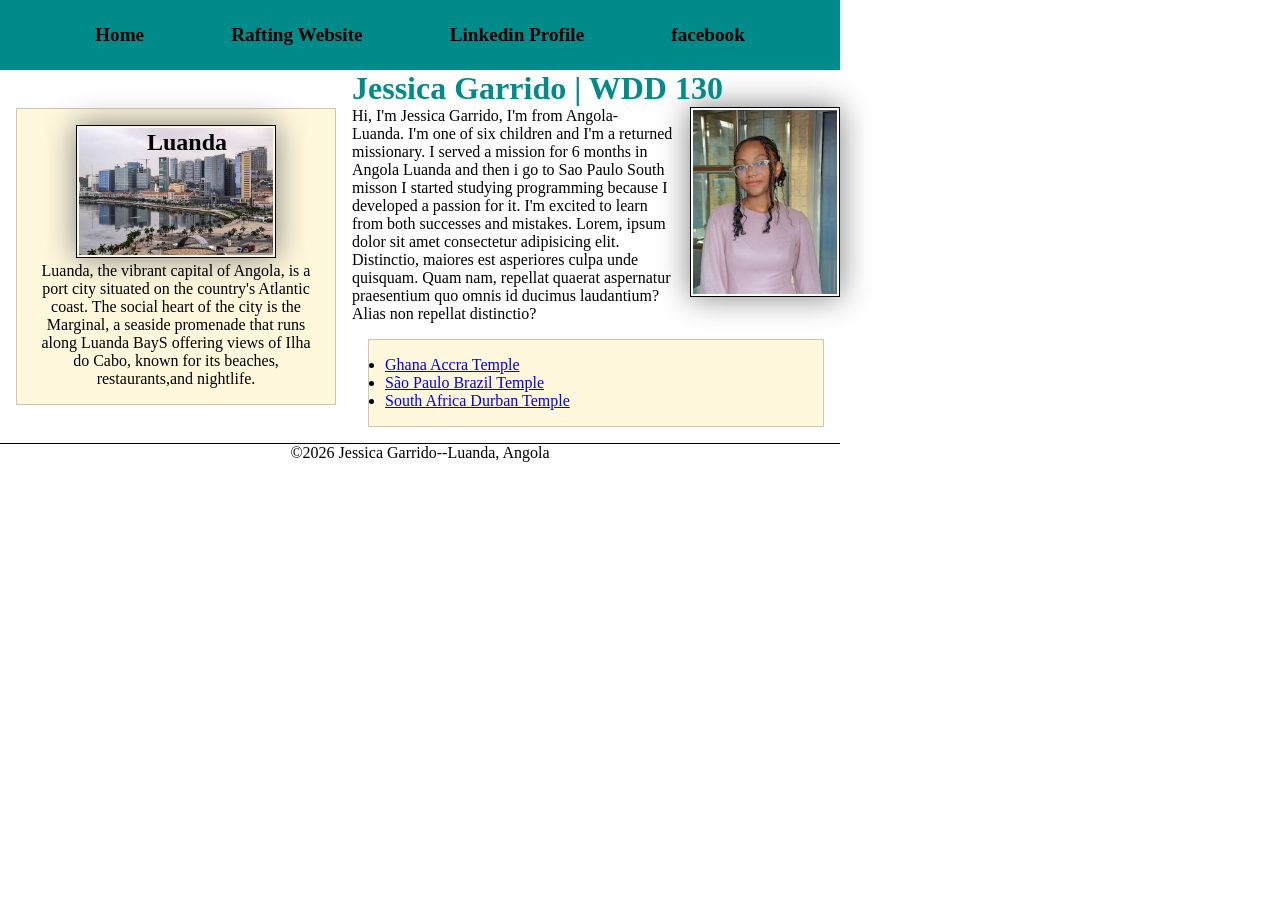
<file: index.html>
<!DOCTYPE html>
<html lang="en">

<head>
    <meta charset="UTF-8">
    <meta name="viewport" content="width=device-width, initial-scale=1.0">
    <title>Jessica Garrido | WDD 130</title>
    <meta name="description" content="Jessica Garrido, Web Development, this page is to describe who i am and a little bit about the country that i live. ">
    <meta name="author" content="Jessica Garrido">
    <link rel="stylesheet" href="styles/styles.css">
</head>

<body>
    <header>
        <nav>
            <a href="#"> Home</a>
            <a href="wwr/">Rafting Website</a>
            <a href="https://www.linkedin.com/in/jessica-garrido-05565837a/" target="_blank">Linkedin Profile</a>
            <a href="https://facebook.com." target="_blank">facebook</a>
        </nav>
    </header>
    <div class="grid">
        <main>
           <h1>Jessica Garrido | WDD 130</h1>
           <img src="images/profile.jpg" alt="Hello my name is Jessica Garrido." width="200">
           <p>Hi, I'm Jessica Garrido, I'm from Angola- Luanda. I'm one of six children and I'm a returned missionary. I 
            served a mission for 6 months in Angola Luanda and then i go to Sao Paulo South misson I started studying 
            programming because I developed a passion for it. I'm excited to learn from both successes and mistakes. Lorem, 
            ipsum dolor sit amet consectetur adipisicing elit. Distinctio, maiores est asperiores culpa unde quisquam. 
            Quam nam, repellat quaerat aspernatur praesentium quo omnis id ducimus laudantium? Alias non repellat distinctio?</p>
        <ul class="box">
            <li><a href="https://churchofjesuschristtemples.org/accra-ghana-temple/" target="_blank"> Ghana Accra Temple</a></li>
            <li><a href="https://churchofjesuschristtemples.org/sao-paulo-brazil-temple/" target="_blank">São Paulo Brazil Temple</a></li>
            <li><a href="https://churchofjesuschristtemples.org/durban-south-africa-temple/" target="_blank">South Africa Durban Temple</a></li>
        </ul>
    
        </main>

        <aside class="box">
            <h2>Luanda </h2>
            <img src="images/luanda.jpg" alt="Luanda city" >
            <p> Luanda, the vibrant capital of Angola, is a port city situated on the country's Atlantic coast. 
            The social heart of the city is the Marginal, a seaside promenade that runs along Luanda BayS 
            offering views of Ilha do Cabo, known for its beaches, restaurants,and nightlife.</p>
        </aside>
    </div>

    <footer>
        <p>©2026 Jessica Garrido--Luanda, Angola</p>
    </footer>
</body>

</html>
</file>
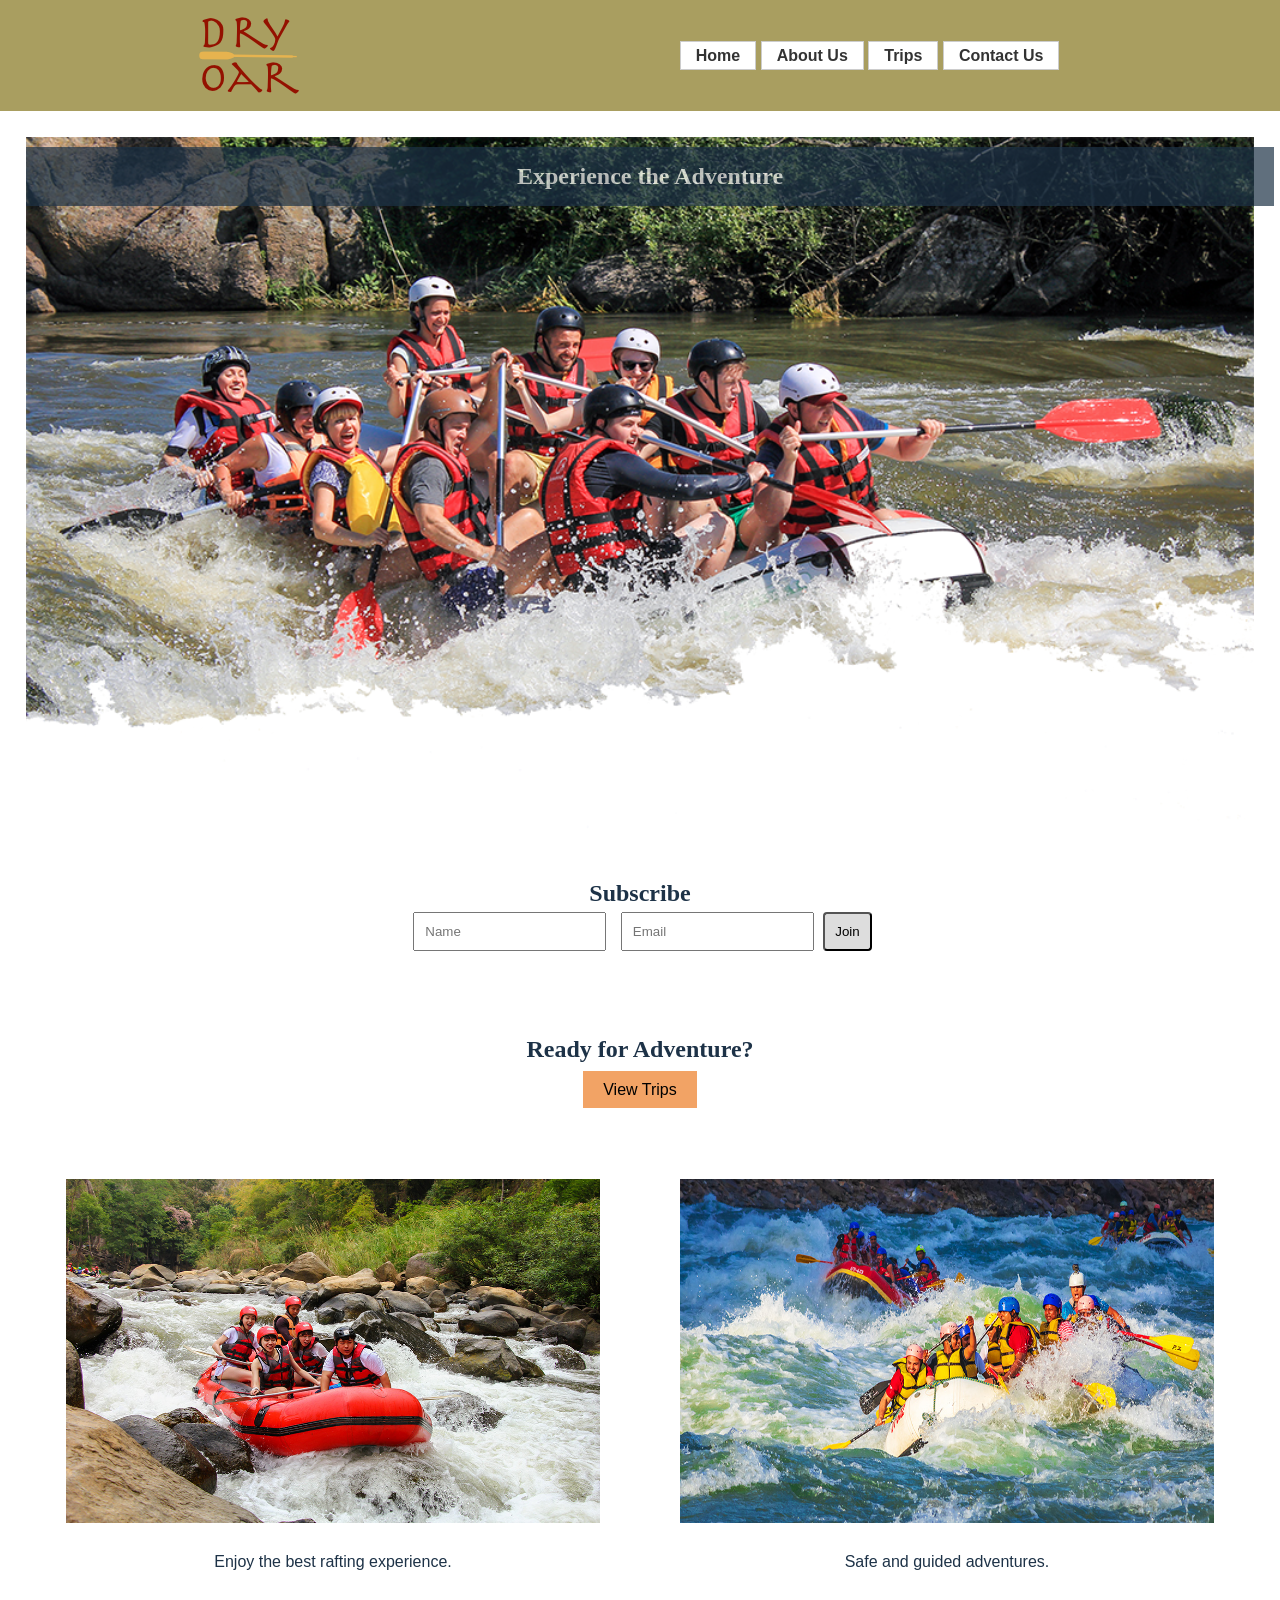
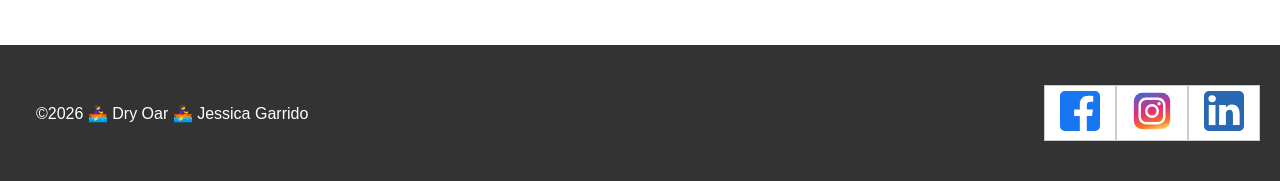
<file: wwr/index.html>
<!DOCTYPE html>
<html lang="en">


<head>
<meta charset="UTF-8">
<meta name="viewport" content="width=device-width, initial-scale=1.0">
<title>Home | White Water Rafting</title>
<meta name="description" content="Rafting adventures and experiences">
<meta name="author" content="Jessica Garrido">
<link rel="stylesheet" href="styles/rafting.css">
</head>

<body>

<header>
    <img src="images/logo1.png" alt="Rafting Logo">

    <nav>
        <a href="index.html">Home</a>
        <a href="about.html">About Us</a>
        <a href="trips.html">Trips</a>
        <a href="contact.html">Contact Us</a>
    </nav>
</header>


<section class="hero">
    <img src="images/hero_transparency_1024.png" alt="Rafting">
    <h1>Experience the Adventure</h1>
</section>


<section class="newsletter">
    <h2>Subscribe</h2>
    <input type="text" placeholder="Name">
    <input type="email" placeholder="Email">
    <button>Join</button>
</section>


<section class="cta">
    <h2>Ready for Adventure?</h2>
    <br>
    <a href="trips.html">View Trips</a>
</section>


<section class="grid">
    <div>
        <img src="images/anotherteam.jpg">
        <p>Enjoy the best rafting experience.</p>
    </div>

    <div>
        <img src="images/safeadventure.jpg">
        <p>Safe and guided adventures.</p>
    </div>
</section>

<footer>
    <p>©2026 🚣‍♀️ Dry Oar 🚣‍♀️  Jessica Garrido</p>
    <nav class="socialmedia">
        <a href="https://facebook.com">
            <img src="images/facebooksquare.svg" alt="Icon Facebook">
        </a>
        <a href="https://instagram.com">
            <img src="images/instagramsquare.svg" alt="Icon Instagram">
        </a>
        <a href="https://linkedin.com">
            <img src="images/linkedinsquare.svg" alt="Icon Linkedin">
        </a>
    </nav>
</footer>

</body>
</html>
</file>
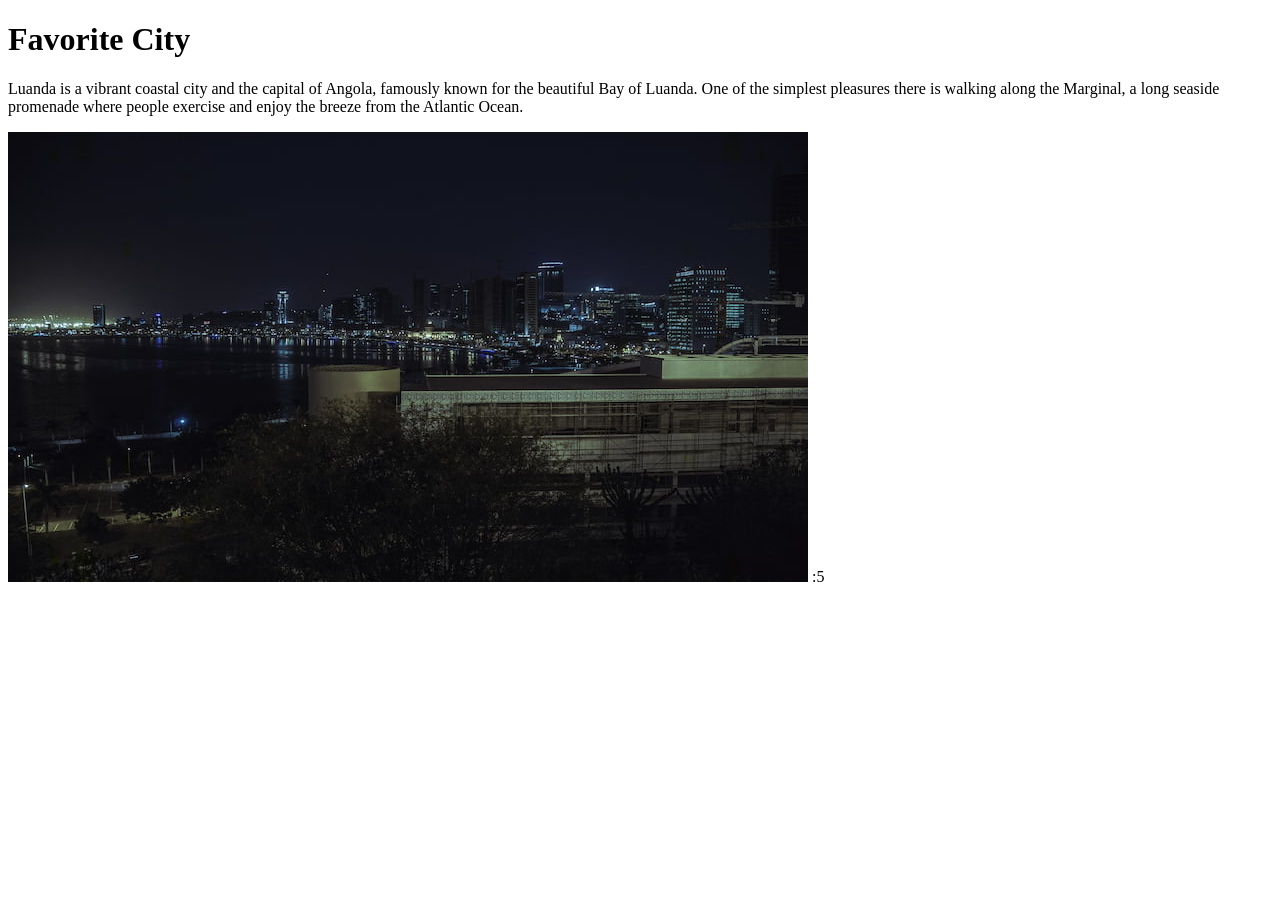
<file: week01/favorite-city.html>
<!DOCTYPE html>
<html lang="en">

<head>
    <meta charset="UTF-8">
    <meta name="viewport" content="width=device-width, initial-scale=1.0">
    <title>Document</title>
</head>

<body>
    <h1>Favorite City</h1>
    <p>Luanda is a vibrant coastal city and the capital of Angola, famously known for the beautiful
        Bay of Luanda. One of the simplest pleasures there is walking along the Marginal, a long
        seaside promenade
        where people exercise and enjoy the breeze from the Atlantic Ocean.</p>
    <img src="images/favority-city-luanda.jpg" alt="Bay of Luanda">

</body>

</html>:5
</file>
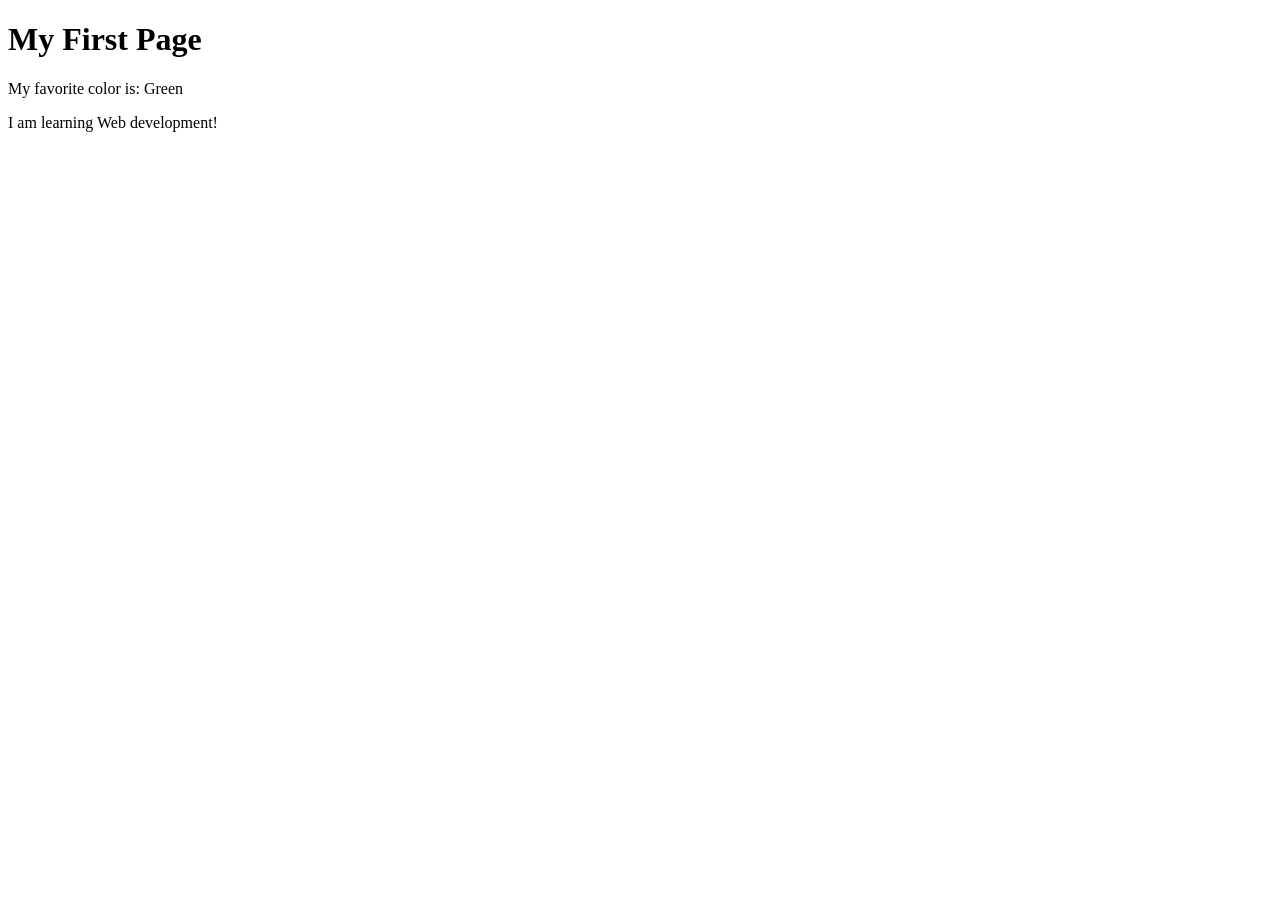
<file: week01/first-page.html>
<!DOCTYPE html>
<html lang="en">

<head>
    <meta charset="UTF-8">
    <meta name="viewport" content="width=device-width, initial-scale=1.0">
    <title>My First Page</title>
</head>

<body>
    <h1>My First Page</h1>
    <p>My favorite color is: Green </p>
    <P>I am learning Web development!</P>
</body>

</html>
</file>
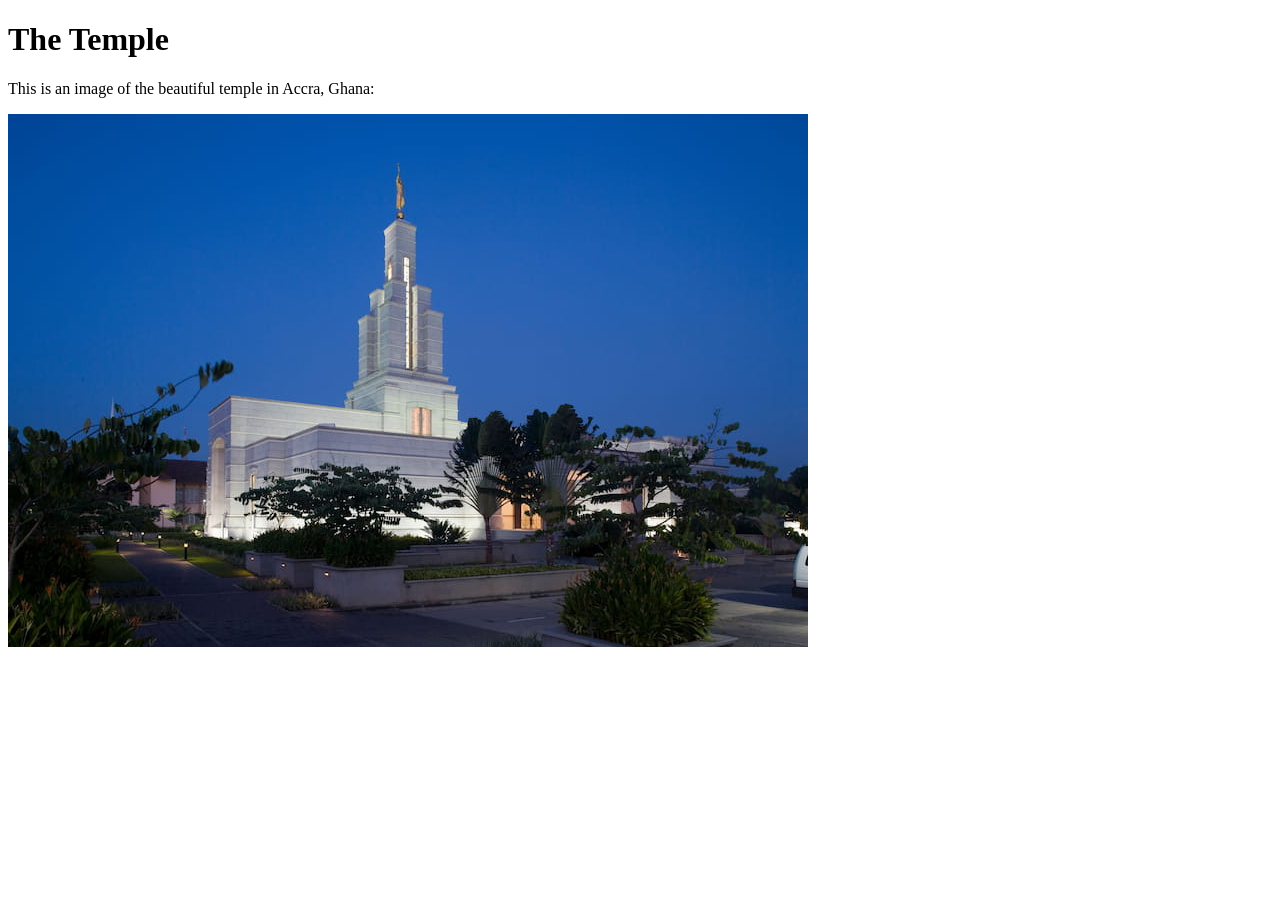
<file: week01/images-solution.html>
<!DOCTYPE html>
<html lang="en">
<head>
    <meta charset="UTF-8">
    <meta name="viewport" content="width=device-width, initial-scale=1.0">
    <title>Temple Image</title>
</head>
<body>
    <h1>The Temple</h1>
    <p>This is an image of the beautiful temple in Accra, Ghana:</p>
    <img src="images/temple-small.jpg" alt="The Accra Ghana Temple">
    
</body>
</html>
</file>
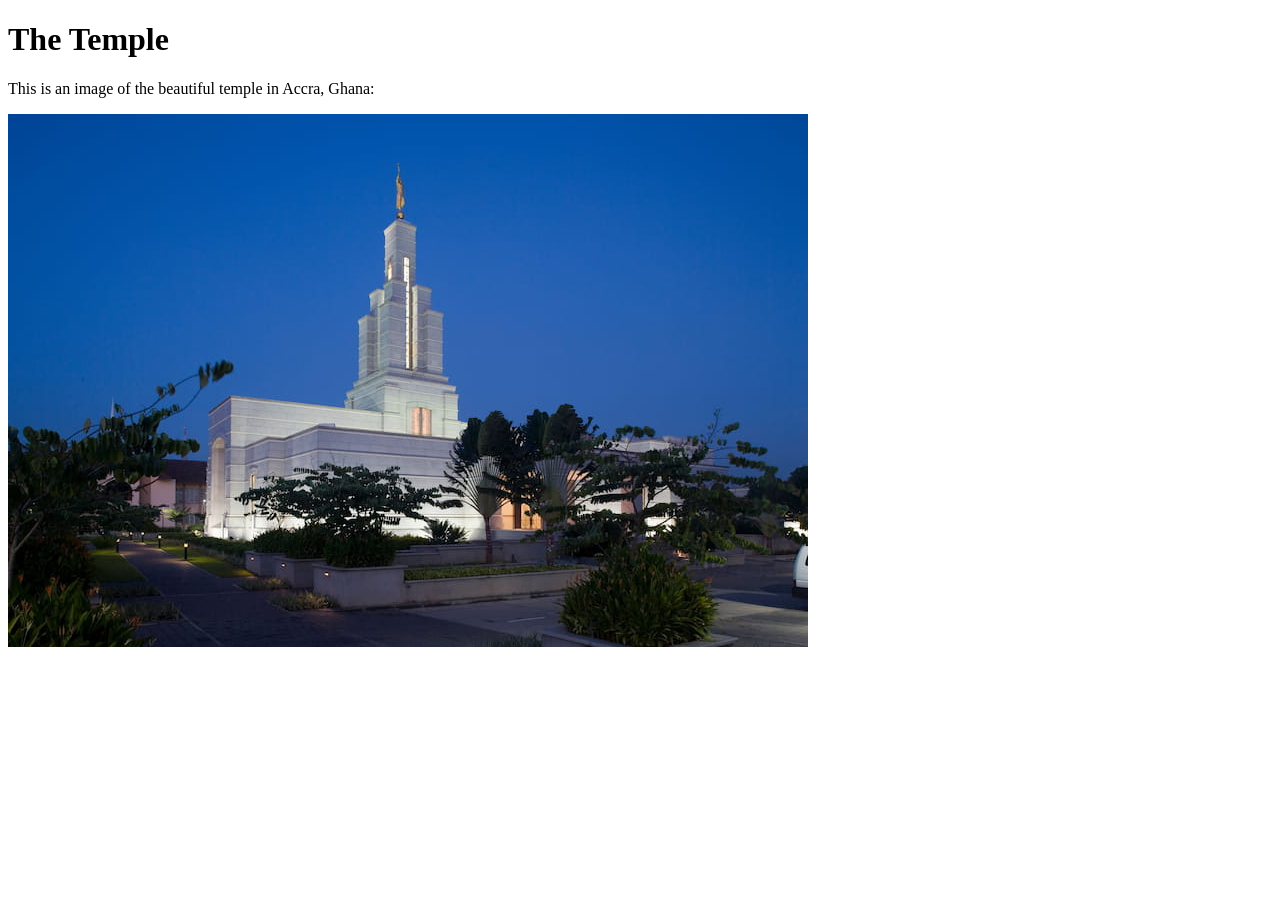
<file: week01/images.html>
<!DOCTYPE html>
<html lang="en">

<head>
    <meta charset="UTF-8">
    <meta name="viewport" content="width=device-width, initial-scale=1.0">
    <title>Temple Image</title>
</head>

<body>
    <h1>The Temple</h1>
    <p>This is an image of the beautiful temple in Accra, Ghana:</p>
    <img src="images/temple-small.jpg" alt="The Accra Ghana Temple">

</body>

</html>
</file>
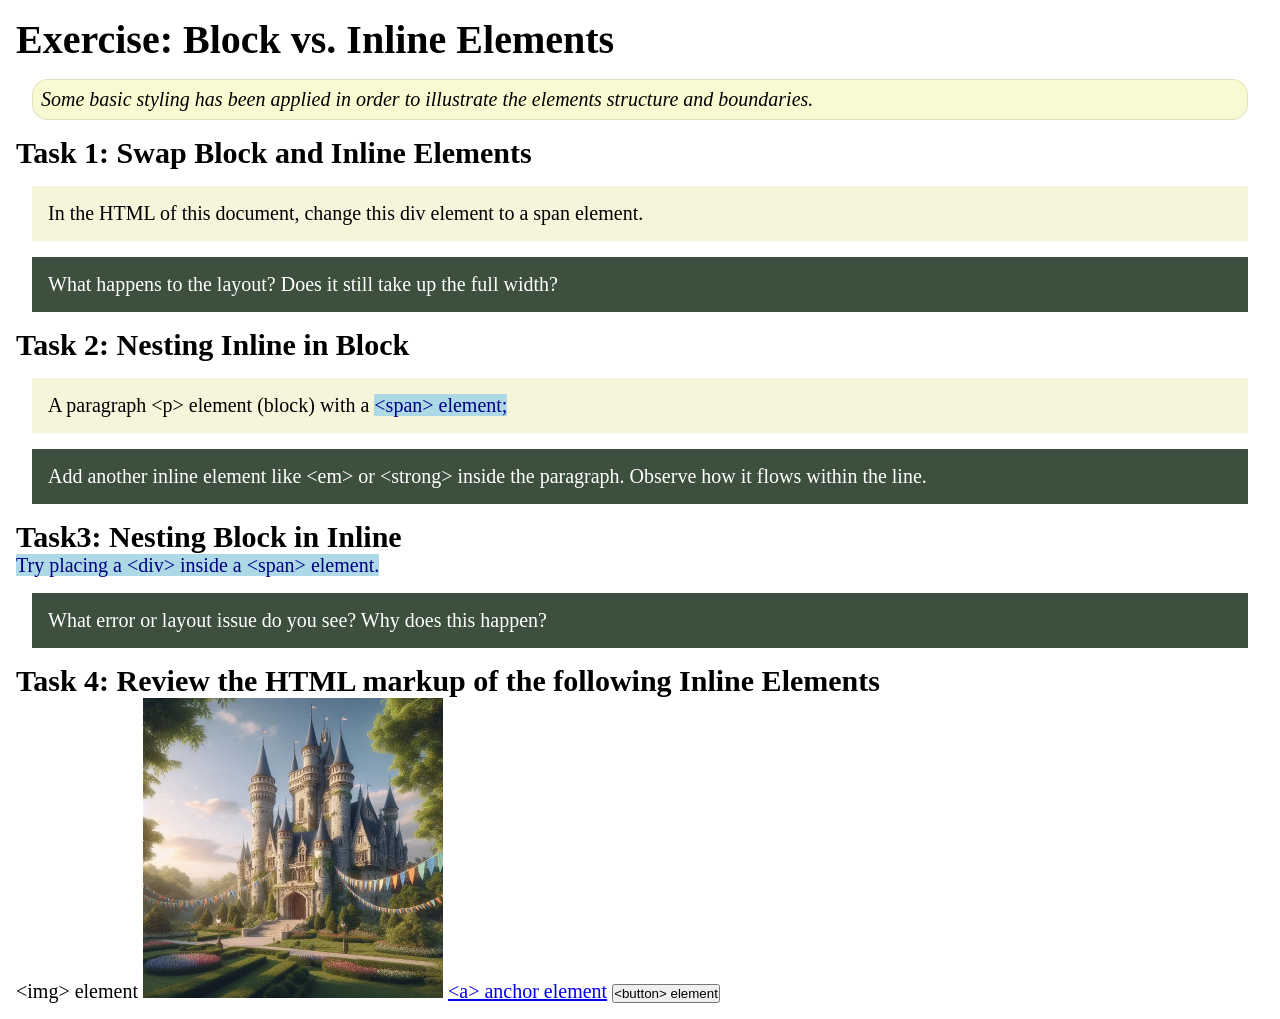
<file: week02/block-vs-inline.html>
<!DOCTYPE html>
<html lang="en">

<head>
    <meta charset="UTF-8">
    <meta name="viewport" content="width=device-width, initial-scale=1.0">
    <title>Exercise: Block vs. Inline Elements</title>
    <link rel="stylesheet" href="styles/block-vs-inline.css">
</head>

<body>
    <main>
        <h1>Exercise: Block vs. Inline Elements</h1>
        <p class="note">Some basic styling has been applied in order to illustrate the elements structure and
            boundaries.</p>

        <h2>Task 1: Swap Block and Inline Elements</h2>
        <div>In the HTML of this document, change this div element to a span element.</div>

        <p class="question">What happens to the layout? Does it still take up the full width?</p>

        <h2>Task 2: Nesting Inline in Block</h2>
        <p>A paragraph &lt;p&gt; element (block) with a <span>&lt;span&gt; element;</span></p>
        <p class="question">Add another inline element like &lt;em&gt; or &lt;strong&gt; inside the paragraph. Observe
            how it flows within the line.</p>

        <h2>Task3: Nesting Block in Inline</h2>
        <span>Try placing a &lt;div&gt; inside a &lt;span&gt; element.</span>
            <p class="question">What error or layout issue do you see? Why does this happen?</p>


            <h2>Task 4: Review the HTML markup of the following Inline Elements</h2>
        &lt;img&gt; element
        <img src="images/castle.webp" alt="placeholder image (images are inline)" width="300" height="300">
        <a href="https://churchofjesuschrist.org">&lt;a&gt; anchor element</a>
        <button type="button">&lt;button&gt; element</button>
    </main>
</body>

</html>
</file>
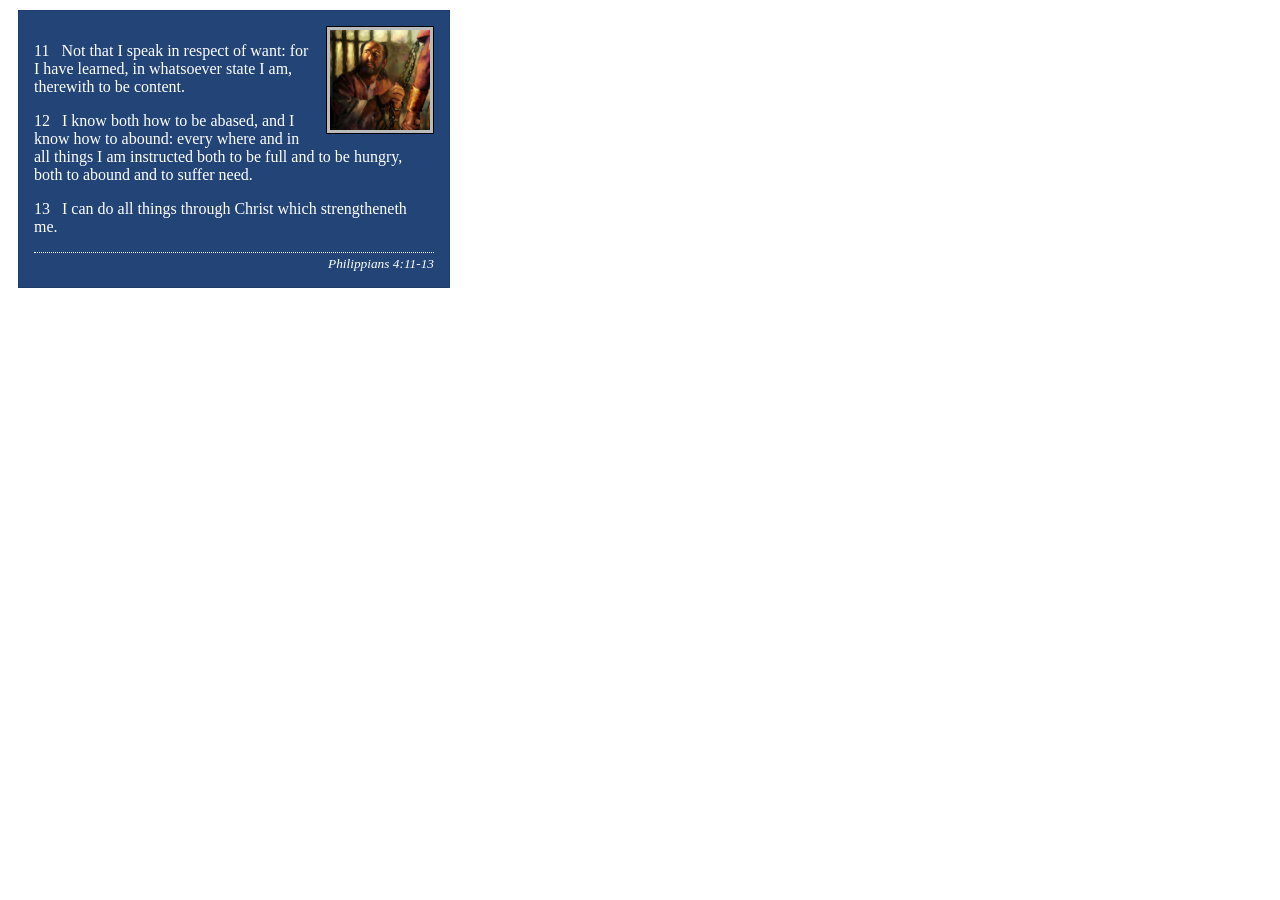
<file: week02/box-model-solution.html>
<!DOCTYPE html>
<html lang="en">
<head>
    <meta charset="UTF-8">
    <meta name="viewport" content="width=device-width, initial-scale=1.0">
    <title>Box Model Activity</title>
    <link rel="stylesheet" href="styles/box-model-solution.css">
</head>
<body>
    <main>
        <div class="callout">
            <img src="images/apostle-paul-imprisoned.webp" alt="Paul the Apostle - Imprisoned in Rome" width="200" height="200">
            <blockquote>
                <p>11 &nbsp; Not that I speak in respect of want: for I have learned, in whatsoever state I am, therewith to be content.</p>
                <p>12 &nbsp; I know both how to be abased, and I know how to abound: every where and in all things I am instructed both to be full and to be hungry, both to abound and to suffer need.</p>
                <p>13 &nbsp; I can do all things through Christ which strengtheneth me.</p>
            </blockquote>
            <cite>Philippians 4:11-13</cite>
        </div>
    </main>
</body>
</html>
</file>
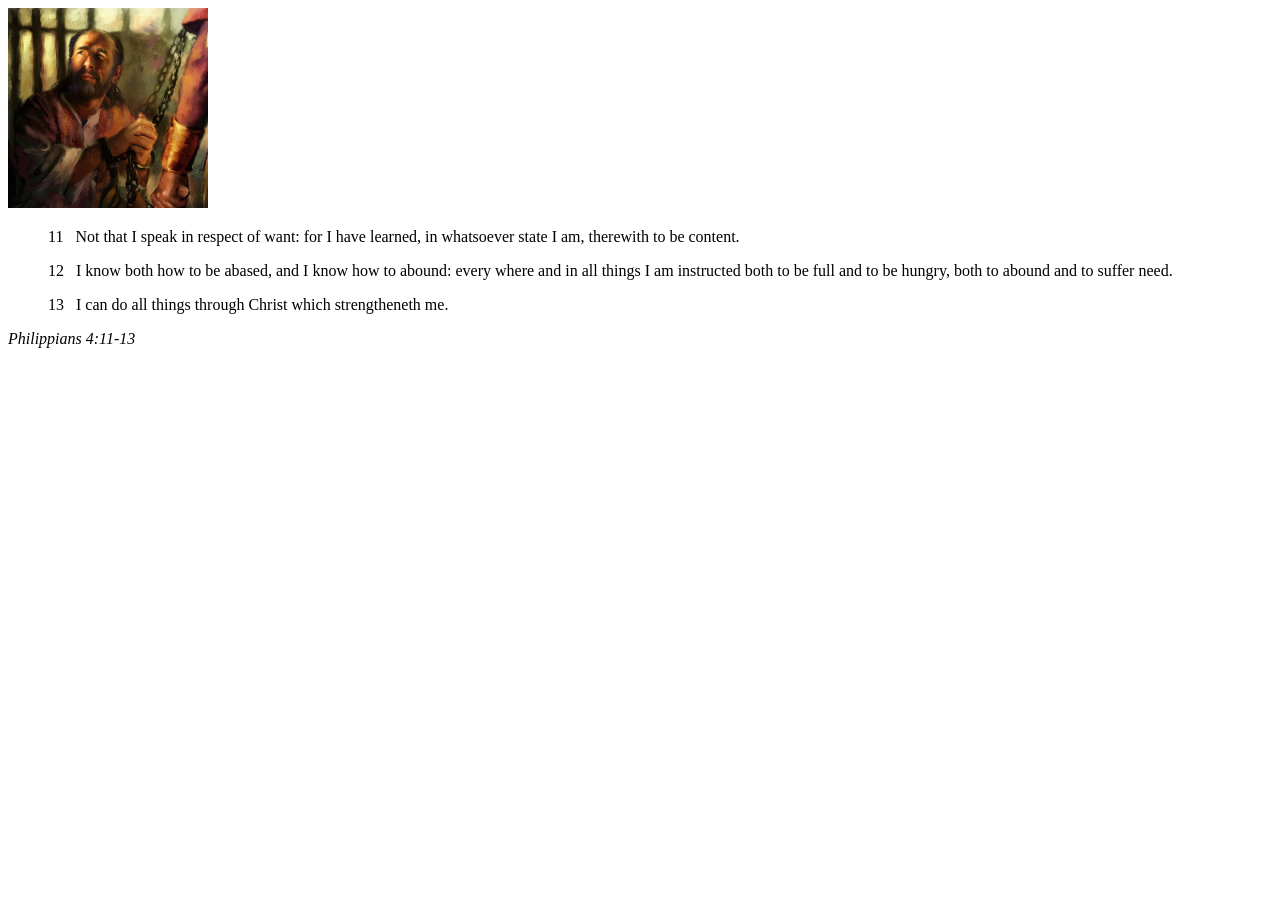
<file: week02/box-model.html>
<!DOCTYPE html>
<html lang="en">
<head>
    <meta charset="UTF-8">
    <meta name="viewport" content="width=device-width, initial-scale=1.0">
    <title>Box Model Activity</title>
</head>
<body>
    <main>
        <div class="callout">
            <img src="images/apostle-paul-imprisoned.webp" alt="Paul the Apostle - Imprisoned in Rome" width="200" height="200">
            <blockquote>
                <p>11 &nbsp; Not that I speak in respect of want: for I have learned, in whatsoever state I am, therewith to be content.</p>
                <p>12 &nbsp; I know both how to be abased, and I know how to abound: every where and in all things I am instructed both to be full and to be hungry, both to abound and to suffer need.</p>
                <p>13 &nbsp; I can do all things through Christ which strengtheneth me.</p>
            </blockquote>
            <cite>Philippians 4:11-13</cite>
        </div>
    </main>
</body>
</html>
</file>
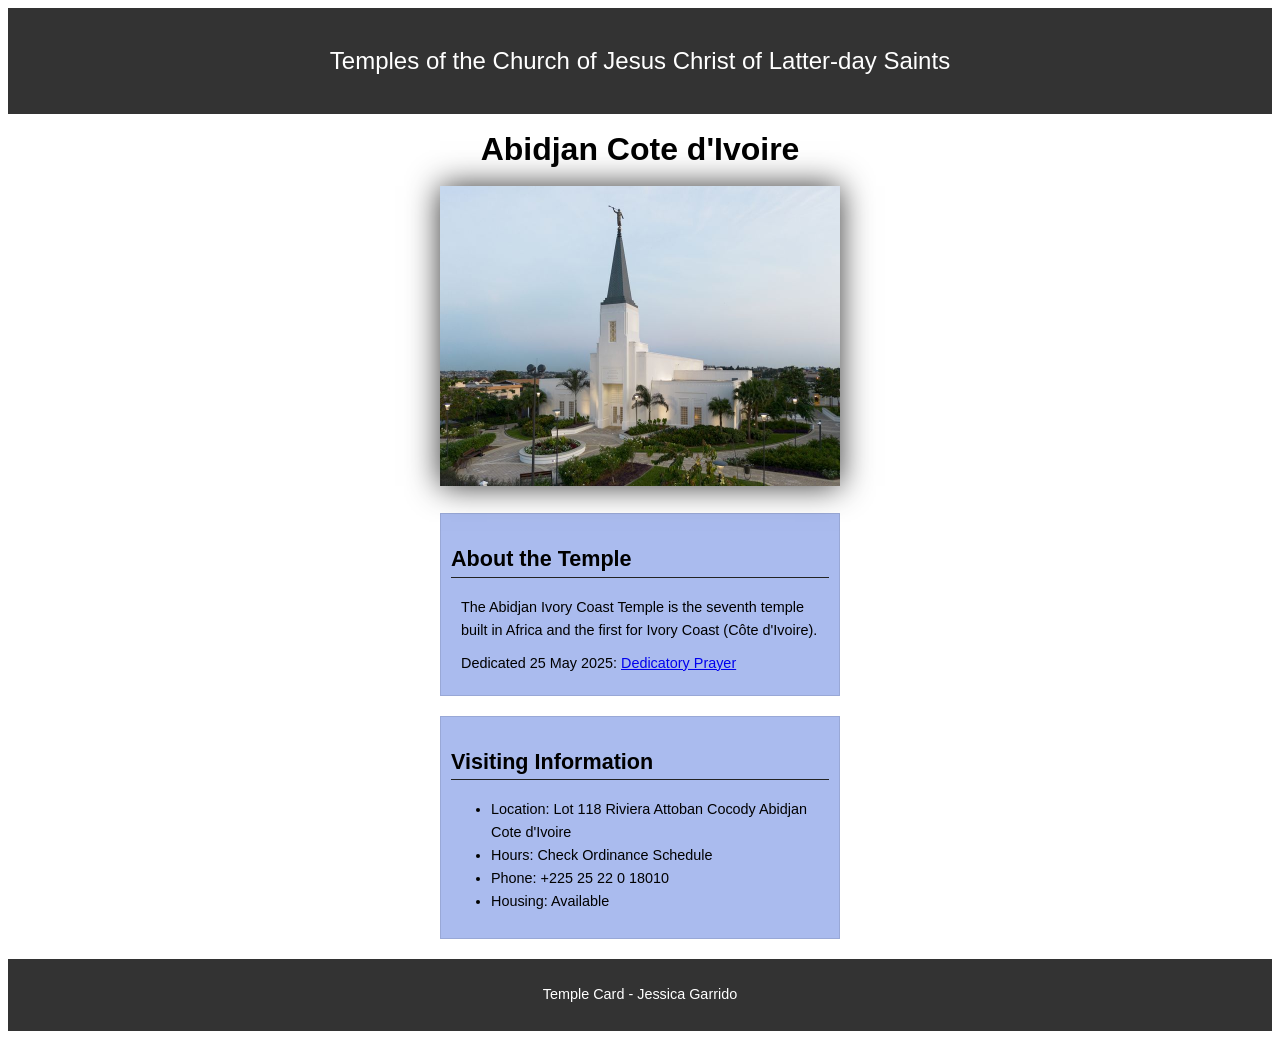
<file: week02/temple.html>
<!DOCTYPE html>
<html lang="en">

<head>
    <meta charset="UTF-8">
    <meta name="viewport" content="width=device-width, initial-scale=1.0">
    <title>Temple Card - Abidjan Cote d'Ivoire</title>
    <link rel="stylesheet" href="styles/temple.css">
</head>

<body>
    <header>
        <p>Temples of the Church of Jesus Christ of Latter-day Saints</p>
    </header>
    <main>
        <h1>Abidjan Cote d'Ivoire</h1>
        <picture>
            <img src="images/abidjan-ivory-coast.jpeg" alt="Abidjan Cote d'Ivoire Temple">
        </picture>
        <section>
            <h2>About the Temple</h2>
            <p>The Abidjan Ivory Coast Temple is the seventh temple built in Africa and the first for Ivory Coast (Côte
                d'Ivoire).</p>
            <p>Dedicated 25 May 2025: <a
                    href="https://www.churchofjesuschrist.org/temples/dedicatory-prayer/abidjan-ivory-coast-temple/2025-05-25?lang=eng"
                    target="_blank" rel="noopener noreferrer">Dedicatory Prayer</a></p>
        </section>
        <section>
            <h2>Visiting Information</h2>
            <ul>
                <li>Location: Lot 118 Riviera Attoban Cocody Abidjan Cote d'Ivoire</li>
                <li>Hours: Check Ordinance Schedule</li>
                <li>Phone: +225 25 22 0 18010</li>
                <li>Housing: Available</li>
            </ul>
        </section>
    </main>
    <footer>
        <p>Temple Card - Jessica Garrido</p>
    </footer>
</body>

</html>
</file>
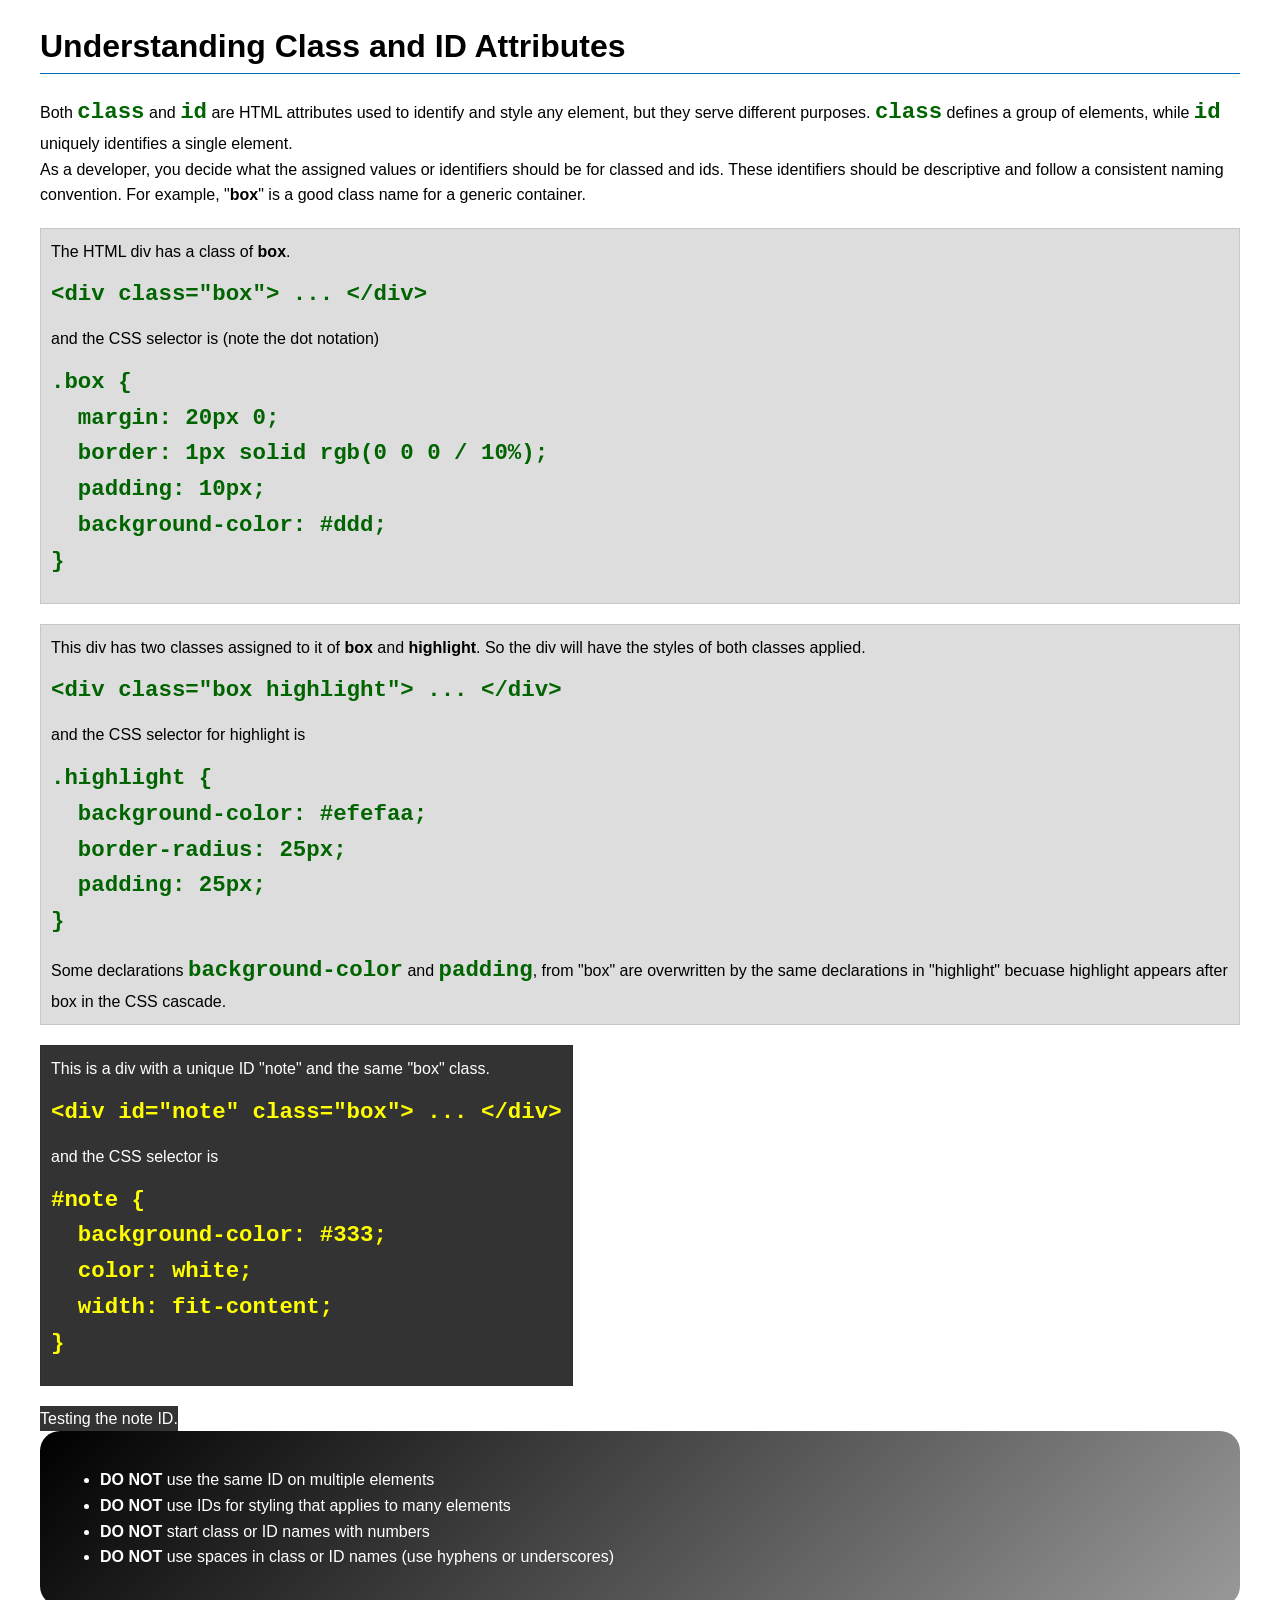
<file: week03/class-and-id.html>
<!DOCTYPE html>
<html lang="en">

<head>
    <meta charset="UTF-8">
    <meta name="viewport" content="width=device-width, initial-scale=1.0">
    <title>Class vs ID Attributes</title>
    <link rel="stylesheet" href="styles/class-and-id.css">
</head>

<body>
    <h1>Understanding Class and ID Attributes</h1>
    <p>Both <code>class</code> and <code>id</code> are HTML attributes used to identify and style any element, but they
        serve different purposes. <code>class</code> defines a group of elements, while <code>id</code> uniquely
        identifies a single element.</p>
    <p>As a developer, you decide what the assigned values or identifiers should be for classed and ids. These
        identifiers should be
        descriptive and follow a consistent naming convention. For example, "<strong>box</strong>" is a good class name
        for a generic container.</p>
    <div class="box">
        <p>The HTML div has a class of <strong>box</strong>.</p>
        <pre><code class="html">&lt;div class="box"&gt; ... &lt;/div&gt;</code></pre>
        and the CSS selector is (note the dot notation)
        <pre><code class="css">.box {
  margin: 20px 0;
  border: 1px solid rgb(0 0 0 / 10%);
  padding: 10px;
  background-color: #ddd; 
}</code></pre>
    </div>

    <div class="box">
        <p>This div has two classes assigned to it of <strong>box</strong> and <strong>highlight</strong>. So the div
            will have the styles of both classes applied.</p>
        <pre><code class="html">&lt;div class="box highlight"&gt; ... &lt;/div&gt;</code></pre>
        and the CSS selector for highlight is
        <pre><code class="css">.highlight {
  background-color: #efefaa;
  border-radius: 25px;
  padding: 25px;
}</code></pre>
<p>Some declarations <code>background-color</code> and <code>padding</code>, from "box" are overwritten by the same declarations in "highlight" becuase highlight appears after box in the CSS cascade.</p>
    </div>

    <div id="note" class="box">
        <p>This is a div with a unique ID "note" and the same "box" class.</p>
        <pre><code class="html">&lt;div id="note" class="box"&gt; ... &lt;/div&gt;</code></pre>
        and the CSS selector is
        <pre><code class="css">#note {
  background-color: #333;
  color: white;
  width: fit-content;
}</code></pre>
    </div>

    <div id="note">
        <p>Testing the note ID.</p>
    </div>

    <section id="best-practice">
        <ul>
            <li><strong>DO NOT</strong> use the same ID on multiple elements</li>
            <li><strong>DO NOT</strong> use IDs for styling that applies to many elements</li>
            <li><strong>DO NOT</strong> start class or ID names with numbers</li>
            <li><strong>DO NOT</strong> use spaces in class or ID names (use hyphens or underscores)</li>
        </ul>
    </section>




</body>

</html>
</file>
<file: styles/styles.css>
* {
    margin: 0;
    padding: 0;
    box-sizing: border-box;
}

nav {
    background-color: darkcyan;
    padding: 10px;
}

nav a {
    color: white;
    display: block;
    padding: 20px;
}

h1 {
    color: darkcyan;
    border: #000;
}

img {
    width: 150px;
    height: auto;
    border: 1px solid black;
    padding: 2px;
    box-shadow: 0 0 30px gray;
}

p { padding: 0;}


main img {
    width: 150px;
    height: auto;
    border: 1px solid black;
    padding: 2px;
    box-shadow: 0 0 30px gray;
    float: right;
    margin-left: 1rem;
}

aside {
    width: 20rem;
    text-align: center;
    position: relative;
}


aside img {
    width: 200px;
    height: auto;
}

aside h2 {
    position: absolute;
    top: 20px;
    left: 130px;

}

footer {
    margin-top: 15px;
    border-top: 1px solid #000;
    text-align: center;
}

/* Class Selectors */

.box {
    margin: 1rem;
    border:1px solid rgb(0 0 0 / 0.2);
    padding: 1rem;
    background-color: cornsilk;
    color: #000;
}

header, .grid, footer {
    width: 840px;
    margin: 0;
}

nav {
    background-color: darkcyan;
    padding: 1rem;
    display: flex;
    justify-content: space-evenly;
    align-items: center;
}

nav a {
    display: block;
    padding: 0.5rem;
    text-decoration: none;
    font-size: 1.2rem;
    font-weight: 700;
    color: #000
}

.grid {
    display: grid;
    align-items: center;
}

main {
    grid-column: 2/3;
    align-items: center;
}

aside {
    width: 20rem;
    position: relative;
    grid-column: 1/2;
    grid-row: 1/3;
}



/* this is a comment fot CSS files hiihi, to remove it just type the same (Ctrl+/) *
</file>
<file: wwr/styles/rafting.css>
:root {
    --primary-color: #a99e60;
    --secundary-color: #a62626;
    --accent1-color: #1d3247;
    --accent2-color: #f1f1f1;
    --heading-font:"Times New Roman", "Georgia", serif;
    --body-font: "Arial", "Helvetica", sans-serif;
}

* {
    margin: 0;
    padding: 0;
    box-sizing: border-box;
}

header {
    display: flex;
    justify-content: space-around;
    align-items: center;
    padding: 10px 20px;
    background-color: var(--primary-color);
    color: var(--accent2-color);
}

body {
    font-family: var(--body-font);
    color: var(--accent1-color);
}

header, main, footer {
    width: auto;
    margin: 0 auto;
}

h1, h2 {
    font-family: var(--heading-font);
    color: #1d3247;
}

nav, p, section, article {
    margin: 16px;
    padding: 10px;
}

section {
    text-align: center;
}
.socialmedia a {
    text-decoration: none;
}

.socialmedia {
    display: flex;
    align-items: center;
    margin: 20px 0;

}

.socialmedia img {
    width: 40px;
    height: auto;
    
}

.hero {
    position: relative;
}

.hero img {
    display: block;
    width: 100%;
    height: auto;
}

h1 {
    position: absolute;
    top: 20px;
    width: 100%;
    padding: 16px;
    text-align: center;
    opacity: 0.7;
    background-color: var(--accent1-color);
    color: #fff;
}

.hero article {
    position: absolute;
    bottom: 20px;
    left: 20px;
    right: 20px;
    background-color: rgba(255, 255, 255, 0.85);
    padding: 20px;
    border-radius: 5px;
}

.hero article img {
    float: right;
    width: 125px;
    border: 2px solid var(--secundary-color);
}

/* The stalization for the W4 flex  */

nav ul {
    display: flex;
    list-style: none;
    justify-content: space-around;
    margin: 0;
    padding: 0;
}

nav a {
    background-color: #ffffff;
    padding: 5px 15px;
    text-decoration: none;
    border: 1px solid #ccc;
    font-weight: bold;
    color: #333;
}

.history-content {
    display: flex;
    align-items: center;
    gap: 20px;
}

.adventures-grid {
    display: grid;
    grid-template-columns: repeat(5, 1fr);
    gap: 20px;
    padding: 15px 15px;
}

.adventures-grid figure {
    margin: 0;
    flex: 1;
    text-align: center;
}

.adventures-grid img {
    width: 100%;
    height: 50%;
}

figcaption {
    font-style: italic;
    margin-top: 5px;
}

footer {
    display: flex;
    justify-content: space-between;
    align-items: center;
    padding: 10px;
    background-color: #333;
    color: white;
}

.social-links {
    display: flex;
    gap: 15px;
}

.social-links img {
    width: 30px;
    height: 30px;
}

/* 000000000000000000000000000000000000000000000000000000000000000000000 */
/*CONTACT NEWWWWW  */


.container {
    text-align: center;
    padding: 20px;
}

.contact {
    display: flex;
    justify-content: center;
    gap: 20px;
    margin-top: 20px;
}

.map iframe {
    width: 300px;
    height: 250px;
    background: #ccc;
}

form {
    display: flex;
    flex-direction: column;
    width: 300px;
    gap: 10px;
}

 input, textarea {
    padding: 8px;
 }

 button {
    padding: 10px;
    background: #ddd;
    border-radius: 4px;
 }

 .team {
    margin-top: 30px;
    padding: 10px;
    border: 1px solid #aaa;
    background-color: #eee9e9;
 }

 .team-members {
    display: flex;
    justify-content: center;
    padding: 15px 15px;
    gap: 20px;
 }

 /* -------------------------------------- */
 /* HOME AND TRIP...? */
/* NEWSLETTER */
.newsletter {
    padding: 20px;
    text-align: center;
}

.newsletter input {
    padding: 10px;
    margin: 5px;
}

/* CTA */
.cta {
    text-align: center;
    margin: 50px;
}

.cta a {
    background: #f2a365;
    padding: 10px 20px;
    text-decoration: none;
    color: black;
}

/* GRID HOME */
.grid {
    display: grid;
    grid-template-columns: 1fr 1fr;
    gap: 20px;
    padding: 20px;
}

.grid img {
    width: 90%;
    height: 80%;
}

/* TRIPS */
.trips {
    display: grid;
    grid-template-columns: repeat(3, 1fr);
    gap: 20px;
    padding: 20px;
}

.trip img {
    width: 100%;
}

/* TABLE */
table {
    width: 90%;
    margin: 20px auto;
    border-collapse: collapse;
}

td, th {
    border: 1px solid #333;
    padding: 10px;
}
</file>
<file: week02/styles/block-vs-inline.css>
* {
    margin: 0;
    padding: 0;
}

body {
    font-size: 20px;
    margin: 1rem;
}

p,
div {
    background-color: beige;
    margin: 1rem;
    padding: 1rem;
}

span {
    color: navy;
    background-color: lightblue;
}

code {
    margin: 0;
    padding: 0;
    color: green;
    font-size: 1.2rem;
}

.note {
    font-style: italic;
    background-color: lightgoldenrodyellow;
    border-radius: 1rem;
    border: 1px solid rgb(0 0 0 / 10%);
    margin: 1rem;
    padding: .5rem;
}

.question {
    background-color: #3d503d;
    color: #fff;
}
</file>
<file: week02/styles/box-model-solution.css>
.callout {
    max-width: 400px;
    margin: 10px;
    border: 1px solid rgba(0, 0, 0, .1);
    padding: 15px;
    background-color: #247;
    color: #fff;
}

.callout img {
    float: right;
    margin: 0 0 10px 15px;
    border: 1px solid #000;
    padding: 3px;
    background-color: #bbb;
    width: 100px;
    height: auto;

}

blockquote {
    margin: 0;
}

cite {
    display: block;
    border-top: 1px dotted #fff;
    padding-top: 3px;
    text-align: right;
    font-size: smaller;
}
</file>
<file: week02/styles/temple.css>
body {
    font-family: Arial, sans-serif;
    line-height: 1.6;
}

header, footer {
    background-color: #333;
    color: #fff;
    padding: 10px;
    text-align: center;
    font-size: 1.5rem;
}

main {
    width: 400px;
    margin: 0 auto;
}

h1 {
    margin: 10px;
    text-align: center;
}

h2 {
    border-bottom: 1px solid #222;
}

img {
    width: 100%;
    height: auto;
    box-shadow: 0 0 30px #333;
}

section {
    margin: 20px 0;
    border: 1px solid rgb(0 0 0 / 10%);
    padding: 10px;
    background-color: #abe;
    font-size: .9rem;
}

section p {
    margin: 10px;
}

footer {
    font-size: .90rem;
}
</file>
<file: week03/styles/class-and-id.css>
body {
    font-family: Arial, sans-serif;
    line-height: 1.6;
    margin: 0;
    padding: 0 40px;
}

h1 {
    border-bottom: 1px solid rgb(0 110 182);
    padding-bottom: 0;
}



p {
    margin: 0;
}

code {
    color: darkgreen;
    font-weight: 700;
    font-size: 1.4rem;
}

/* Class examples - can be reused */

.box {
    margin: 20px 0;
    border: 1px solid rgb(0 0 0 / 10%);
    padding: 10px;
    background-color: #ddd; /* this is shorthand for #dddddd */
}

.highlight {
    background-color: #efefaa;
    border-radius: 25px;
    padding: 25px;
}

/* ID examples - should be unique */

#note {
    background-color: #333;
    color: white;
    width: fit-content;
}

#note code {
    color: yellow;
}

#best-practice {
    background: linear-gradient(135deg, #000 0%, #999 100%);
    color: white;
    border-radius: 20px;
    padding: 20px
}
</file>
